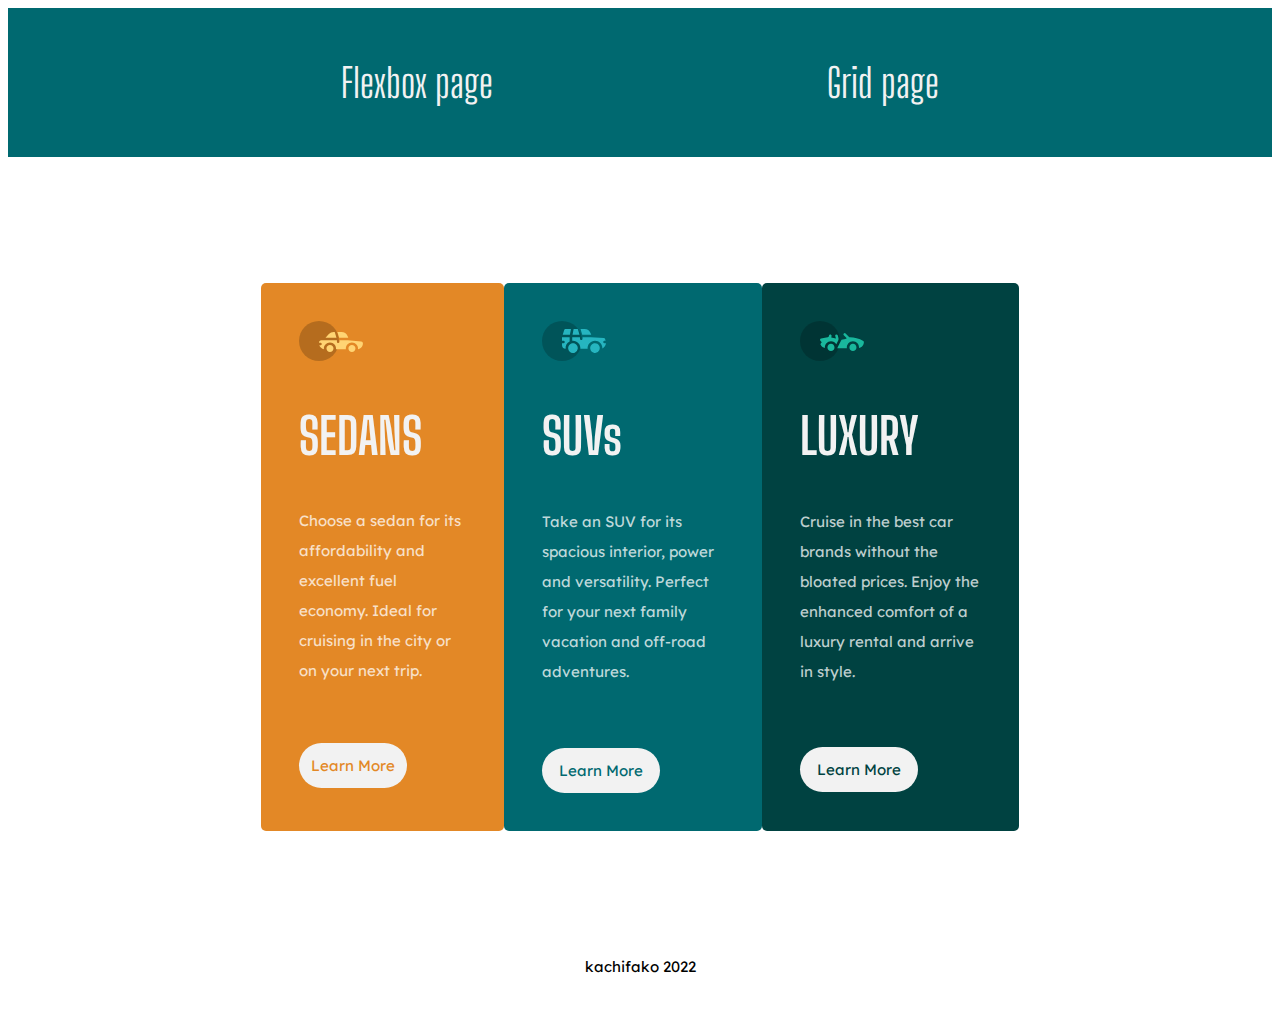
<file: index.html>
<!DOCTYPE html>
<html lang="en">
<head>
    <meta charset="UTF-8">
    <meta http-equiv="X-UA-Compatible" content="IE=edge">
    <meta name="viewport" content="width=device-width, initial-scale=1.0">
    <link rel="stylesheet" href="./style.css">
    <title>flexbox page</title>
</head>
<body>

    <header>
        <nav>
            <a href="./index.html">Flexbox page</a>
            <a href="./grid.html">Grid page</a>
        </nav>
    </header>

    <main id="mainFlex">
        <div id="sedanContainer">
            <img src="./images/icon-sedans.svg" alt="">
            <h1>SEDANS</h1>
            <p>Choose a sedan for its affordability and excellent fuel economy. Ideal for cruising in the city or on your next trip.</p>

            <button id="sedanBtn">Learn More</button>
        </div>
        <div id="SUVsContainer"> 
            <img src="./images/icon-suvs.svg" alt="">
            <h1>SUVs</h1>
            <p>Take an SUV for its spacious interior, power and versatility. Perfect for your next family vacation and off-road adventures.</p>

            <button id="suvBtn">Learn More</button>
        </div>
        <div id="luxuryContainer"> 
            <img src="./images/icon-luxury.svg" alt="">
            <h1>LUXURY</h1>
            <p>Cruise in the best car brands without the bloated prices. Enjoy the enhanced comfort of a luxury rental and arrive in style.</p>

            <button id="luxuryBtn">Learn More</button>
        </div>
    </main>


    <footer>kachifako 2022</footer>
    
</body>
</html>
</file>
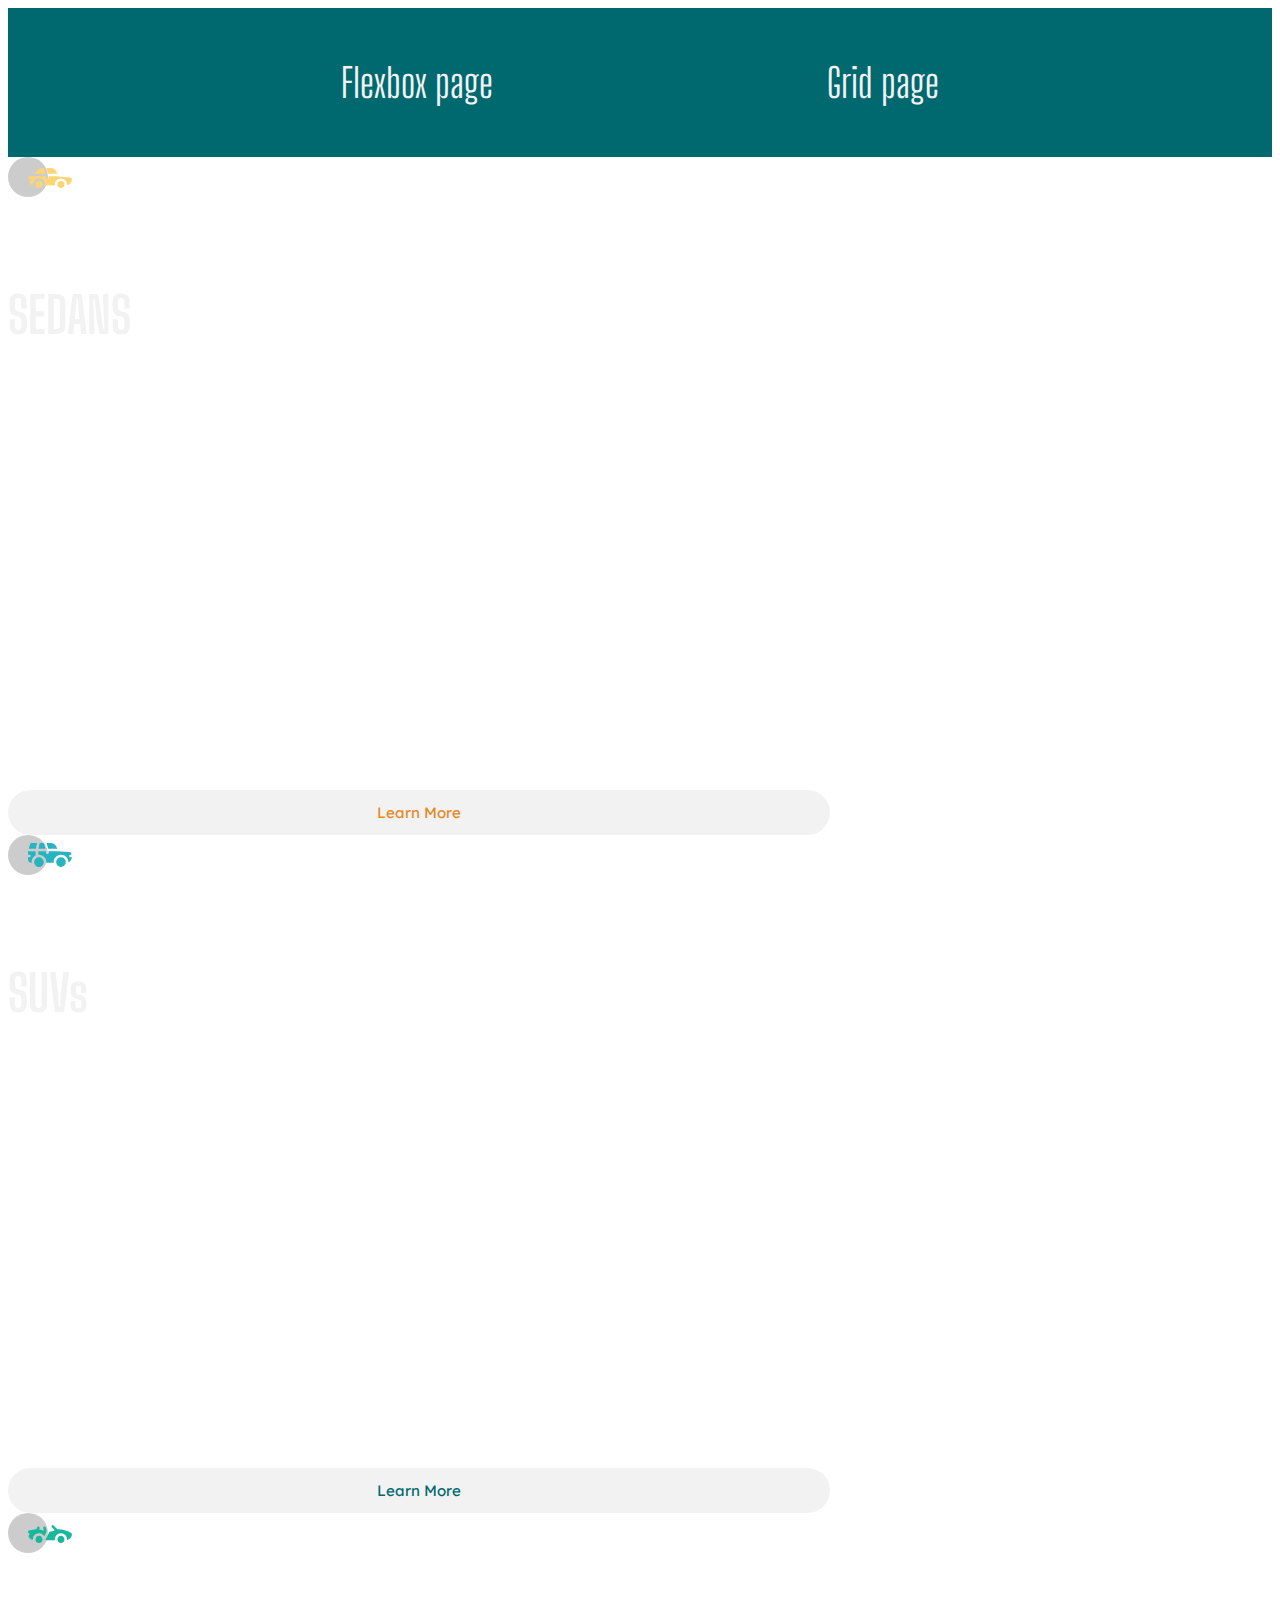
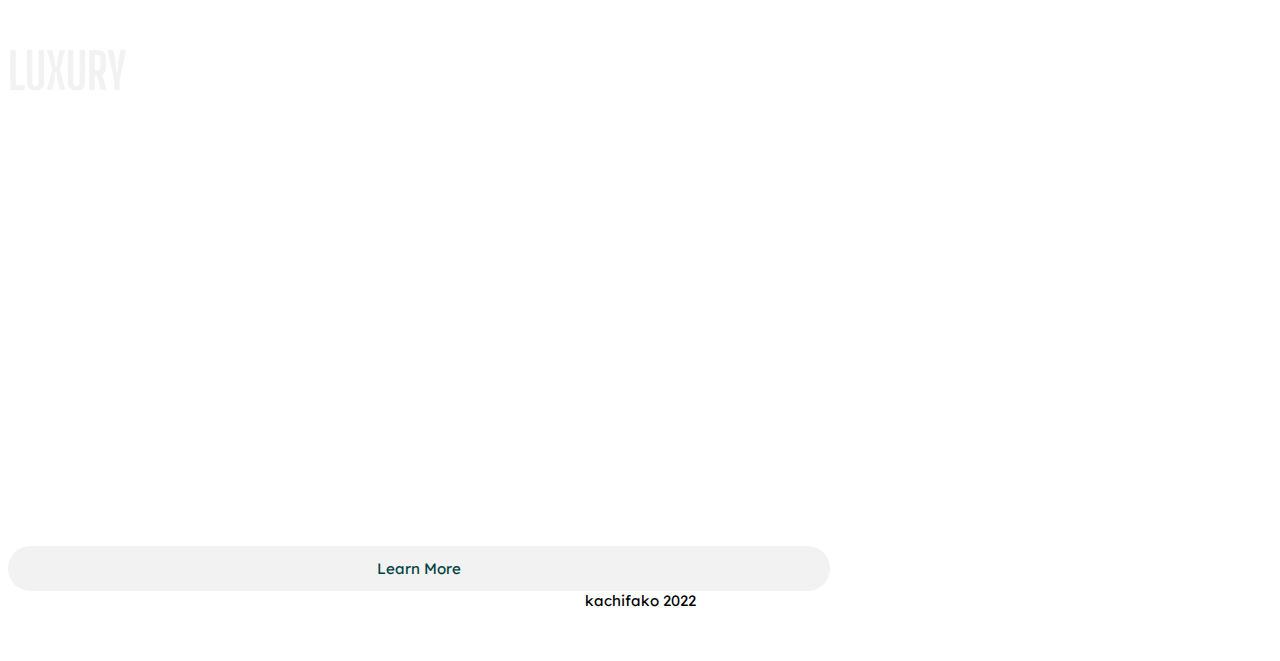
<file: grid.html>
<!DOCTYPE html>
<html lang="en">
<head>
    <meta charset="UTF-8">
    <meta http-equiv="X-UA-Compatible" content="IE=edge">
    <meta name="viewport" content="width=device-width, initial-scale=1.0">
    <link rel="stylesheet" href="./style.css">
    <title>grid-styled page</title>
</head>
<body>

    <header>
        <nav>
            <a href="./index.html">Flexbox page</a>
            <a href="./grid.html">Grid page</a>
        </nav>
    </header>

    <main id="mainGrid">
        <div id="sedanGridContainer">
            <img src="./images/icon-sedans.svg" alt="">
            <h1>SEDANS</h1>
            <p>Choose a sedan for its affordability and excellent fuel economy. Ideal for cruising in the city or on your next trip.</p>

            <button id="sedanBtn">Learn More</button>
        </div>


        <div id="SUVsGridContainer"> 
            <img src="./images/icon-suvs.svg" alt="">
            <h1>SUVs</h1>
            <p>Take an SUV for its spacious interior, power and versatility. Perfect for your next family vacation and off-road adventures.</p>

            <button id="suvBtn">Learn More</button>
        </div>


        <div id="luxuryGridContainer"> 
            <img src="./images/icon-luxury.svg" alt="">
            <h1>LUXURY</h1>
            <p>Cruise in the best car brands without the bloated prices. Enjoy the enhanced comfort of a luxury rental and arrive in style.</p>

            <button id="luxuryBtn">Learn More</button>
        </div>
    </main>


    <footer>kachifako 2022</footer>
    
</body>
</html>
</file>
<file: style.css>
@import url('https://fonts.googleapis.com/css2?family=Big+Shoulders+Display:wght@700&family=Lexend+Deca&display=swap');

*{
    font-size: 15px;
    font-family:'Lexend Deca', sans-serif;
}


body{
    background-color:hsla(0, 0%, 100%, 0.75) ;
}



nav{
    height: fit-content;
    width: 100%;
    display: flex;
    justify-content: space-evenly;
    background-color: hsl(184, 100%, 22%);
}


nav a, h1{
    font-family: 'Big Shoulders Display', cursive;
    font-size: 50px;
    text-decoration: none;
    padding: 4% 0% 4% 0%;
    color: hsl(0, 0%, 95%);
}

nav a{
    font-size: 40px;
}


nav a:hover{
    color: hsl(0, 4%, 72%)
}

#mainFlex{
    display: flex;
    margin: 10% 20%;
    
}


#mainFlex div{
    border-radius: 5px;
    padding: 5%;
}


#sedanContainer{
    background-color: hsl(31, 77%, 52%);
}


#SUVsContainer{
    background-color: hsl(184, 100%, 22%);
}

#luxuryContainer{
    background-color: hsl(179, 100%, 13%);
}


p{
    color: hsla(0, 0%, 100%, 0.75);
    line-height: 2;
}


#sedanBtn{
    color: hsl(31, 77%, 52%);
}

#suvBtn{
color: hsl(184, 100%, 22%);
}

#luxuryBtn{
color: hsl(179, 100%, 13%);
}

#sedanBtn:hover, #suvBtn:hover, #luxuryBtn:hover {

    color: hsl(0, 0%, 95%);
}



button{
    width: 65%;
    height: 45px;
    border: none;
    border-radius: 40px;
    margin-top: 25%;
    color: hsla(0, 0%, 100%, 0.75);
    background-color: hsl(0, 0%, 95%);
}

button:hover{
    background-color: transparent;
    border: 2px solid hsl(0, 0%, 95%);
}


footer{
    text-align: center;
    margin-bottom: 4%;
}





            /* grid rules begin here*/

#gridBody{
    background-color: black;
}


#container{
    display: inline-grid;
    gap: 20px;
    background-color: black;
    margin: 13%;
    padding: 40px;
    width: 1000px;
    height: 700px;
    grid-template-areas: 
        'orange orange orange orange orange orange yellow yellow yellow'
        'orange orange orange orange orange orange yellow yellow yellow'
        'orange orange orange orange orange orange yellow yellow yellow'
        'orange orange orange orange orange orange yellow yellow yellow'
        'green green green green smallblue smallblue smallblue smallblue smallblue'
        'green green green green smallblue smallblue smallblue smallblue smallblue'
        'green green green green bigblue bigblue bigblue bigblue bigblue'
        'green green green green bigblue bigblue bigblue bigblue bigblue'
        'green green green green bigblue bigblue bigblue bigblue bigblue'
} 

       

#orange{
    background-color: #ff4500;
    grid-area: orange; 
   
    
}

#yellow{
    background-color: goldenrod;
    grid-area: yellow;
   
}

#green{
    background-color: green;
    grid-area: green;
    
}

#smallBlue{
    background-color: steelblue;
    grid-area: smallblue;
   
}

#bigBlue{
    background-color: steelblue ;
    grid-area: bigblue;
    
}

#gridFooter{
    color: beige;
}














/* mobile version begins here*/

@media screen and (max-width:800px) {


    *{
        font-size: small;
    }

    #mainFlex{
        flex-direction: column;
        margin-top: 12%;
    }


    #mainFlex div{
        padding: 10%;
    }

    nav a, h1{
        font-size: x-large;
    }

    button{
        height: 40px;
        margin: 15% ;
    }

    
    #container{
        width: 90%;
        height: auto;
        gap: 10px;
        padding: 0%;
        margin: 15% 5% 100% 5%;
        
    }




}
</file>
